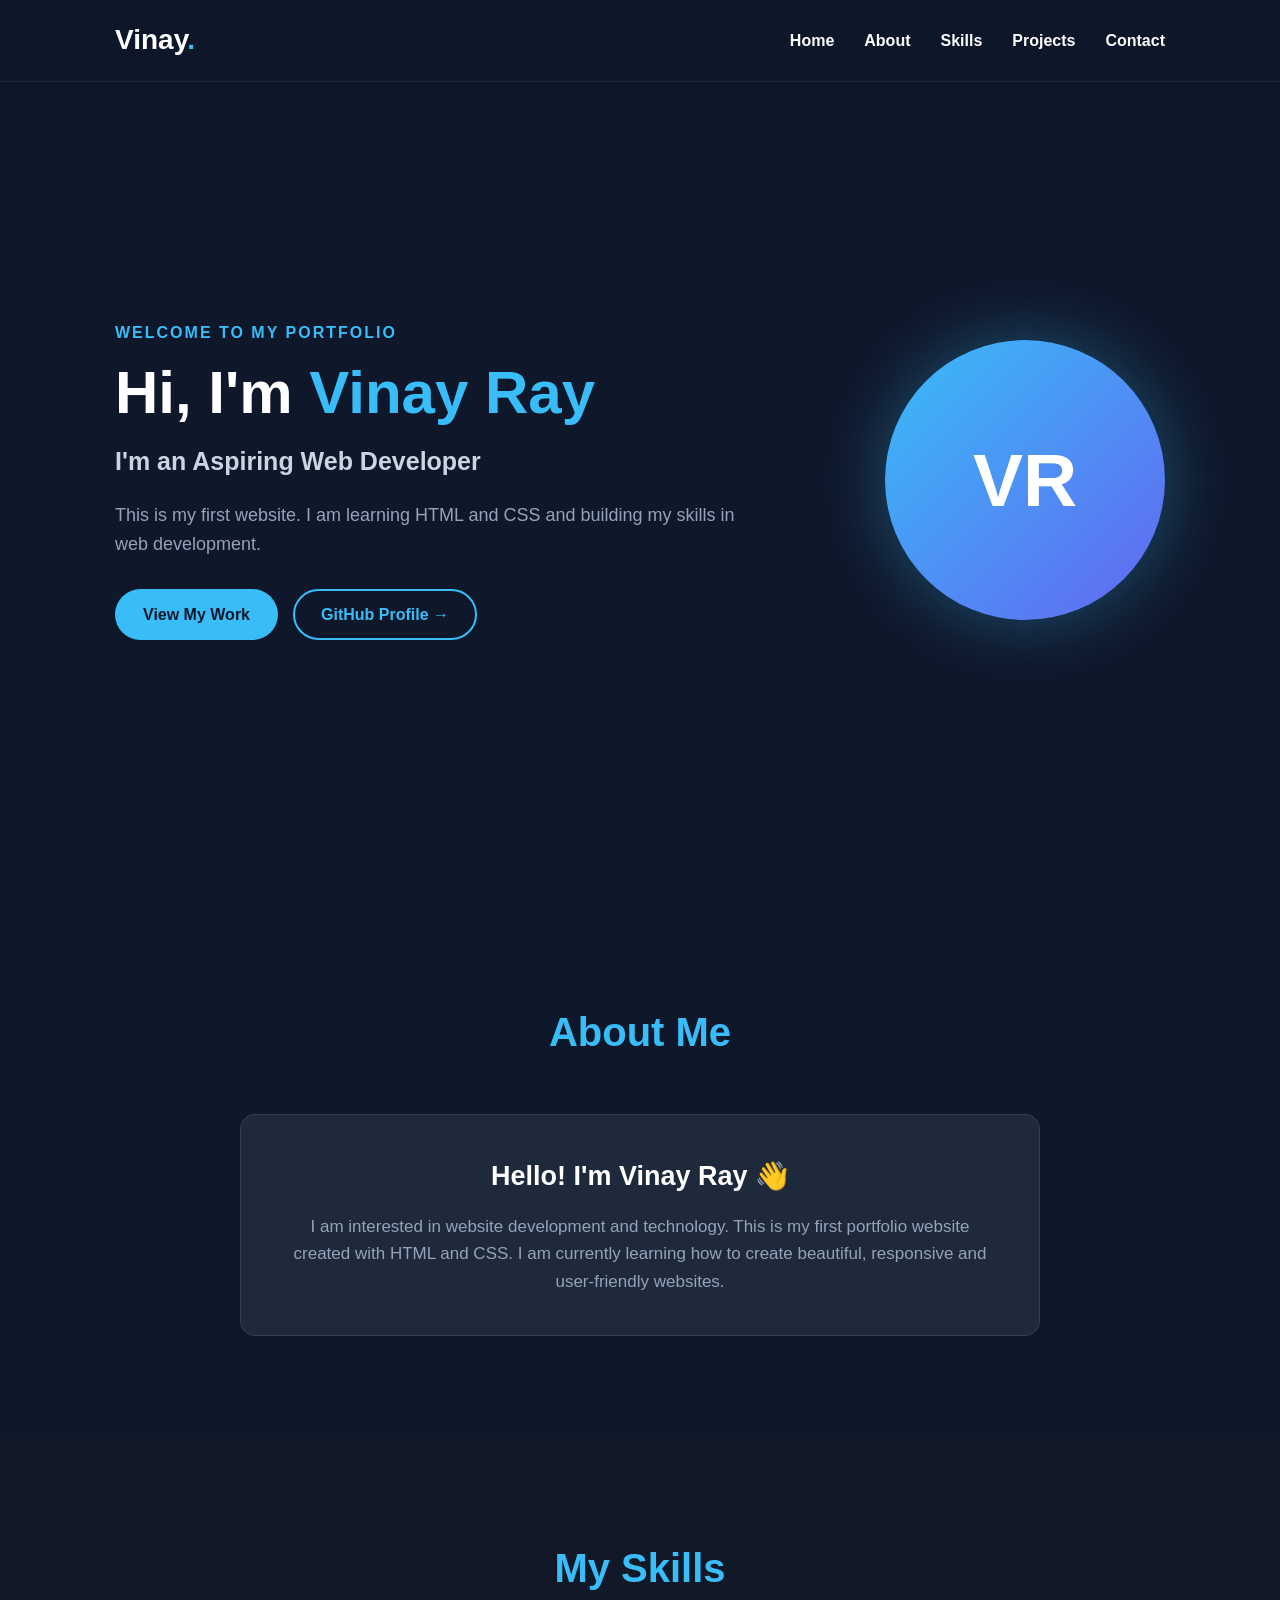
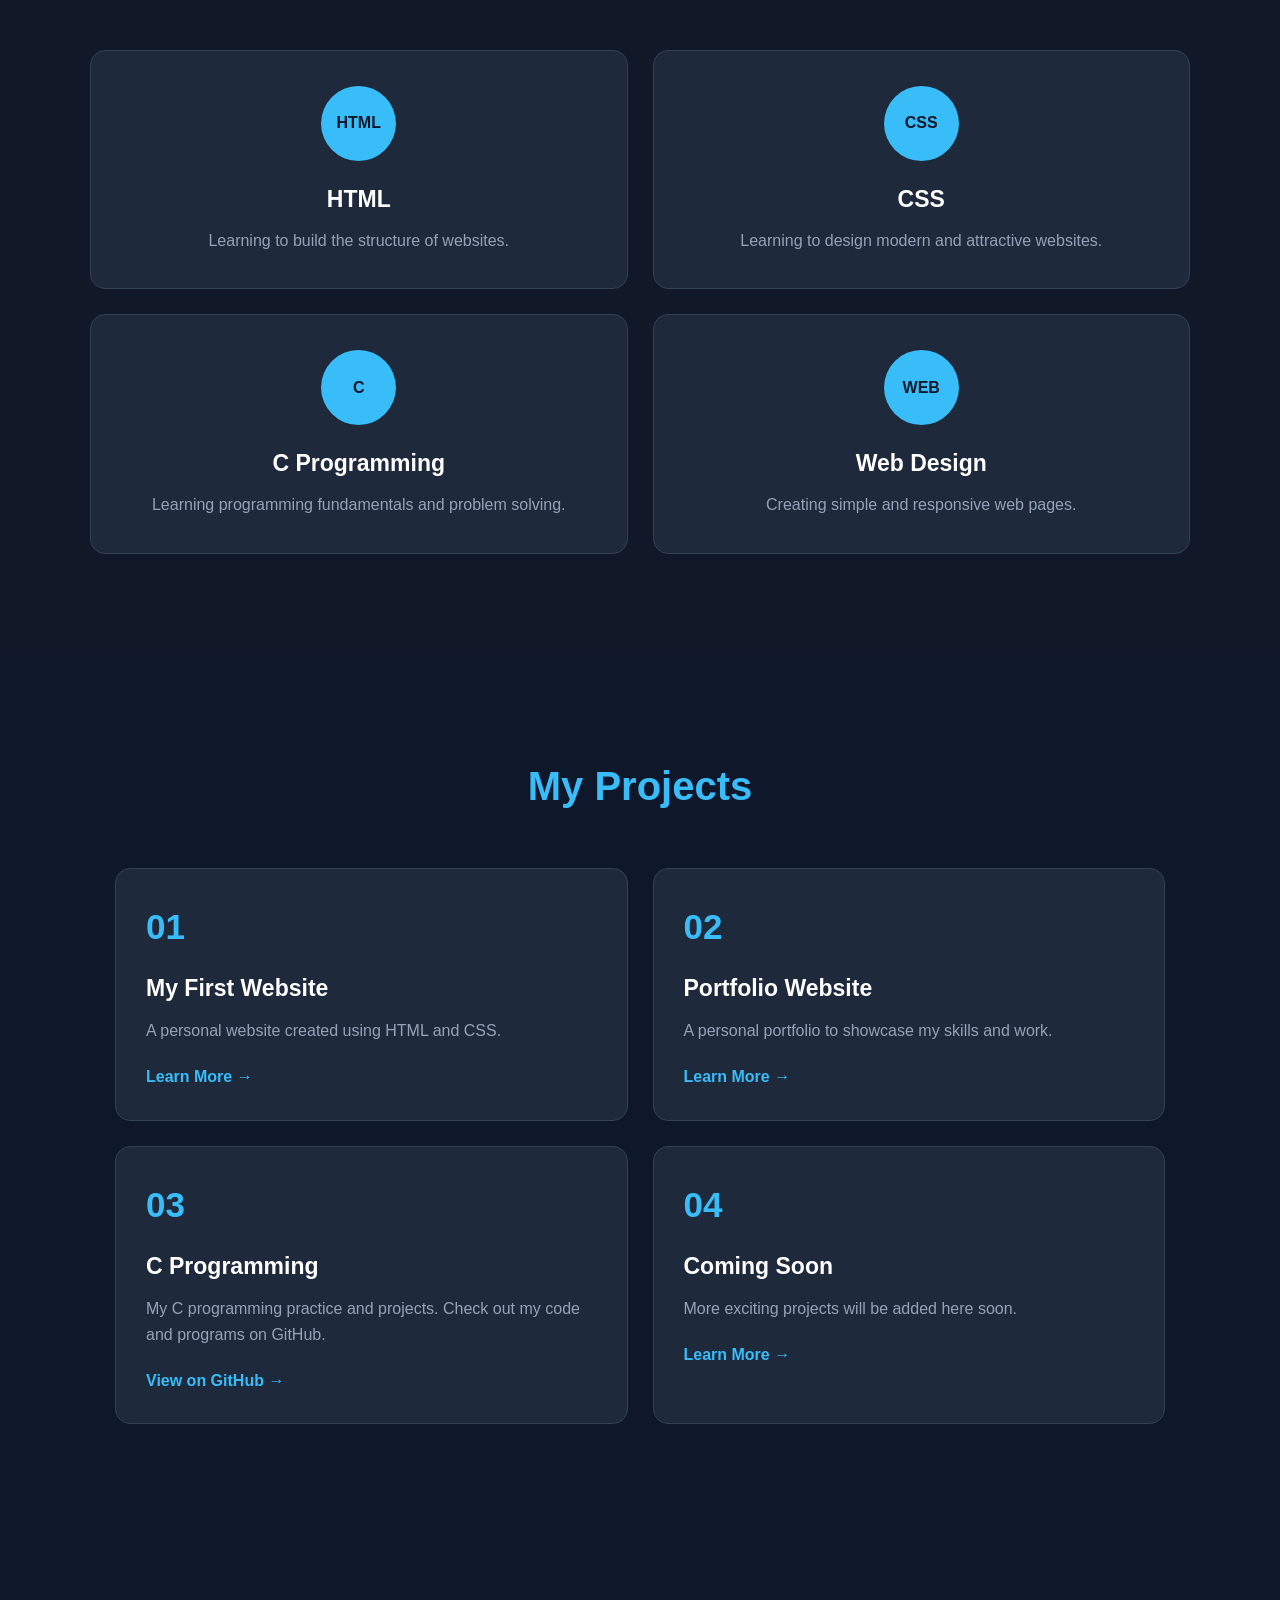
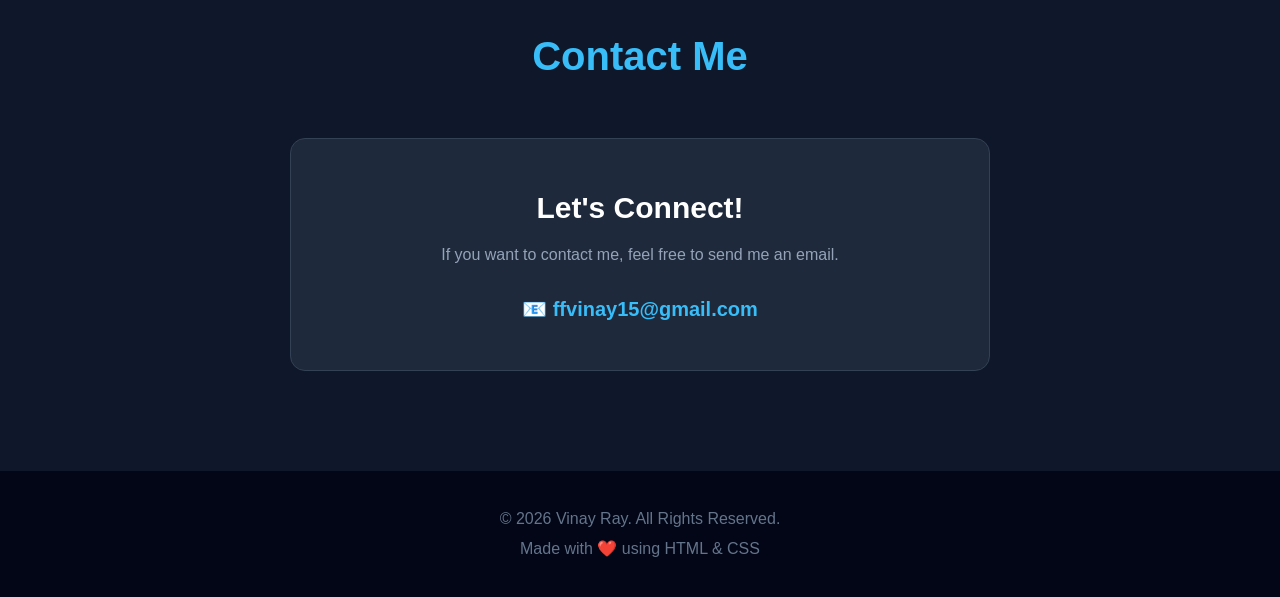
<file: index.html>
<!DOCTYPE html>
<html lang="en">
<head>
    <meta charset="UTF-8">
    <meta name="viewport" content="width=device-width, initial-scale=1.0">

    <meta name="description"
          content="Vinay Ray's personal portfolio website.">

    <title>Vinay Ray | Portfolio</title>

    <link rel="stylesheet" href="style.css">
</head>

<body>

        <header>
        <nav class="navbar">

            <h2 class="logo">
                Vinay<span>.</span>
            </h2>

            <ul class="nav-links">
                <li><a href="#home">Home</a></li>
                <li><a href="#about">About</a></li>
                <li><a href="#skills">Skills</a></li>
                <li><a href="#projects">Projects</a></li>
                <li><a href="#contact">Contact</a></li>
            </ul>

        </nav>
    </header>


        <section id="home" class="hero">

        <div class="hero-text">

            <p class="welcome">
                WELCOME TO MY PORTFOLIO
            </p>

            <h1>
                Hi, I'm <span>Vinay Ray</span>
            </h1>

            <h2>
                I'm an Aspiring Web Developer
            </h2>

            <p class="hero-description">
                This is my first website. I am learning HTML and CSS
                and building my skills in web development.
            </p>

            <div class="hero-buttons">

                <a href="#projects" class="btn">
                    View My Work
                </a>

                <a href="https://github.com/VinayRay44"
                   target="_blank"
                   rel="noopener noreferrer"
                   class="github-btn">
                    GitHub Profile →
                </a>

            </div>

        </div>


        <div class="hero-image">

            <div class="circle">
                <span>VR</span>
            </div>

        </div>

    </section>


       <section id="about" class="section">

        <h2 class="section-title">
            About Me
        </h2>

        <div class="about-box">

            <h3>
                Hello! I'm Vinay Ray 👋
            </h3>

            <p>
                I am interested in website development and technology.
                This is my first portfolio website created with HTML and CSS.
                I am currently learning how to create beautiful,
                responsive and user-friendly websites.
            </p>

        </div>

    </section>


        <section id="skills" class="section dark-section">

        <h2 class="section-title">
            My Skills
        </h2>

        <div class="skills-container">

            <div class="skill-card">

                <div class="skill-icon">
                    HTML
                </div>

                <h3>HTML</h3>

                <p>
                    Learning to build the structure of websites.
                </p>

            </div>


            <div class="skill-card">

                <div class="skill-icon">
                    CSS
                </div>

                <h3>CSS</h3>

                <p>
                    Learning to design modern and attractive websites.
                </p>

            </div>


            <div class="skill-card">

                <div class="skill-icon">
                    C
                </div>

                <h3>C Programming</h3>

                <p>
                    Learning programming fundamentals and
                    problem solving.
                </p>

            </div>


            <div class="skill-card">

                <div class="skill-icon">
                    WEB
                </div>

                <h3>Web Design</h3>

                <p>
                    Creating simple and responsive web pages.
                </p>

            </div>

        </div>

    </section>


        <section id="projects" class="section">

        <h2 class="section-title">
            My Projects
        </h2>

        <div class="projects-container">


            <!-- Project 01 -->
            <div class="project-card">

                <div class="project-number">
                    01
                </div>

                <h3>
                    My First Website
                </h3>

                <p>
                    A personal website created using HTML and CSS.
                </p>

                <a href="https://rococo-puppy-065667.netlify.app/">
                    Learn More →
                </a>

            </div>


            <!-- Project 02 -->
            <div class="project-card">

                <div class="project-number">
                    02
                </div>

                <h3>
                    Portfolio Website
                </h3>

                <p>
                    A personal portfolio to showcase my skills and work.
                </p>

                <a href="#contact">
                    Learn More →
                </a>

            </div>


            <!-- Project 03 -->
            <div class="project-card">

                <div class="project-number">
                    03
                </div>

                <h3>
                    C Programming
                </h3>

                <p>
                    My C programming practice and projects.
                    Check out my code and programs on GitHub.
                </p>

                <a href="https://github.com/VinayRay44/C-programe"
                   target="_blank"
                   rel="noopener noreferrer">
                    View on GitHub →
                </a>

            </div>


            <!-- Project 04 -->
            <div class="project-card">

                <div class="project-number">
                    04
                </div>

                <h3>
                    Coming Soon
                </h3>

                <p>
                    More exciting projects will be added here soon.
                </p>

                <a href="https://fluffy-kelpie-26f82d.netlify.app/">
                    Learn More →
                </a>

            </div>

        </div>

    </section>


       <section id="contact" class="section contact-section">

        <h2 class="section-title">
            Contact Me
        </h2>

        <div class="contact-box">

            <h3>
                Let's Connect!
            </h3>

            <p>
                If you want to contact me, feel free to send me an email.
            </p>

            <a href="mailto:ffvinay15@gmail.com"
               class="email">
                📧 ffvinay15@gmail.com
            </a>

        </div>

    </section>


        <footer>

        <p>
            © 2026 Vinay Ray. All Rights Reserved.
        </p>

        <p>
            Made with ❤️ using HTML & CSS
        </p>

    </footer>

</body>
</html>
</file>
<file: style.css>
* {
    margin: 0;
    padding: 0;
    box-sizing: border-box;
    scroll-behavior: smooth;
}



body {
    font-family: Arial, Helvetica, sans-serif;
    background: #0f172a;
    color: #ffffff;
    line-height: 1.6;
}




header {
    background: rgba(15, 23, 42, 0.95);
    position: fixed;
    top: 0;
    width: 100%;
    z-index: 1000;
    border-bottom: 1px solid #1e293b;
    backdrop-filter: blur(10px);
}

.navbar {
    max-width: 1100px;
    margin: auto;
    padding: 18px 25px;

    display: flex;
    justify-content: space-between;
    align-items: center;
}

.logo {
    font-size: 28px;
    color: #ffffff;
}

.logo span {
    color: #38bdf8;
}

.nav-links {
    list-style: none;

    display: flex;
    gap: 30px;
}

.nav-links a {
    color: #ffffff;
    text-decoration: none;
    font-weight: bold;

    transition: 0.3s;
}

.nav-links a:hover {
    color: #38bdf8;
}




.hero {
    min-height: 100vh;
    max-width: 1100px;
    margin: auto;

    padding: 120px 25px 60px;

    display: flex;
    justify-content: space-between;
    align-items: center;

    gap: 50px;
}

.hero-text {
    max-width: 650px;
}

.welcome {
    color: #38bdf8;
    font-weight: bold;
    letter-spacing: 2px;
    margin-bottom: 15px;
}

.hero h1 {
    font-size: 60px;
    line-height: 1.1;
    margin-bottom: 15px;
}

.hero h1 span {
    color: #38bdf8;
}

.hero h2 {
    color: #cbd5e1;
    font-size: 25px;
    margin-bottom: 20px;
}

.hero-description {
    color: #94a3b8;
    font-size: 18px;
    margin-bottom: 30px;
}



.hero-buttons {
    display: flex;
    align-items: center;
    gap: 15px;
    flex-wrap: wrap;
}

.btn {
    display: inline-block;

    padding: 13px 28px;

    background: #38bdf8;
    color: #0f172a;

    text-decoration: none;

    border-radius: 30px;
    font-weight: bold;

    transition: 0.3s;
}

.btn:hover {
    background: #ffffff;
    transform: translateY(-3px);
}




.github-btn {
    display: inline-block;

    padding: 11px 26px;

    background: transparent;
    color: #38bdf8;

    border: 2px solid #38bdf8;

    text-decoration: none;

    border-radius: 30px;

    font-weight: bold;

    transition: 0.3s;
}

.github-btn:hover {
    background: #38bdf8;
    color: #0f172a;

    transform: translateY(-3px);
}




.hero-image {
    display: flex;
    justify-content: center;
    align-items: center;
}

.circle {
    width: 280px;
    height: 280px;

    border-radius: 50%;

    display: flex;
    justify-content: center;
    align-items: center;

    background: linear-gradient(
        135deg,
        #38bdf8,
        #6366f1
    );

    box-shadow:
        0 0 70px rgba(56, 189, 248, 0.35);

    animation: float 4s ease-in-out infinite;
}

.circle span {
    font-size: 75px;
    font-weight: bold;
    color: #ffffff;
}




@keyframes float {

    0%,
    100% {
        transform: translateY(0);
    }

    50% {
        transform: translateY(-12px);
    }
}



.section {
    padding: 100px 25px;
    max-width: 1100px;
    margin: auto;
}

.dark-section {
    max-width: none;
    background: #111827;
}

.section-title {
    text-align: center;

    font-size: 40px;

    margin-bottom: 50px;

    color: #38bdf8;
}




.about-box {
    max-width: 800px;
    margin: auto;

    padding: 40px;

    background: #1e293b;

    border-radius: 15px;

    text-align: center;

    border: 1px solid #334155;

    transition: 0.3s;
}

.about-box:hover {
    border-color: #38bdf8;

    box-shadow:
        0 10px 30px rgba(56, 189, 248, 0.10);
}

.about-box h3 {
    font-size: 27px;
    margin-bottom: 15px;
}

.about-box p {
    color: #94a3b8;
    font-size: 17px;
}




.skills-container {
    max-width: 1100px;
    margin: auto;

    display: grid;

    grid-template-columns: repeat(2, 1fr);

    gap: 25px;
}

.skill-card {
    background: #1e293b;

    padding: 35px 25px;

    text-align: center;

    border-radius: 15px;

    border: 1px solid #334155;

    transition: 0.3s;
}

.skill-card:hover {
    transform: translateY(-10px);

    border-color: #38bdf8;

    box-shadow:
        0 10px 30px rgba(56, 189, 248, 0.12);
}

.skill-icon {
    width: 75px;
    height: 75px;

    margin: auto auto 20px;

    display: flex;
    align-items: center;
    justify-content: center;

    background: #38bdf8;

    color: #0f172a;

    border-radius: 50%;

    font-weight: bold;
}

.skill-card h3 {
    font-size: 23px;
    margin-bottom: 10px;
}

.skill-card p {
    color: #94a3b8;
}




.projects-container {
    display: grid;

    grid-template-columns: repeat(2, 1fr);

    gap: 25px;
}

.project-card {
    background: #1e293b;

    padding: 30px;

    border-radius: 15px;

    border: 1px solid #334155;

    transition: 0.3s;
}

.project-card:hover {
    transform: translateY(-8px);

    border-color: #38bdf8;

    box-shadow:
        0 10px 30px rgba(56, 189, 248, 0.12);
}

.project-number {
    color: #38bdf8;

    font-size: 35px;

    font-weight: bold;

    margin-bottom: 15px;
}

.project-card h3 {
    font-size: 23px;

    margin-bottom: 12px;
}

.project-card p {
    color: #94a3b8;

    margin-bottom: 20px;
}

.project-card a {
    color: #38bdf8;

    text-decoration: none;

    font-weight: bold;

    transition: 0.3s;
}

.project-card a:hover {
    color: #ffffff;
}



.contact-section {
    text-align: center;
}

.contact-box {
    max-width: 700px;

    margin: auto;

    background: #1e293b;

    padding: 45px;

    border-radius: 15px;

    border: 1px solid #334155;
}

.contact-box h3 {
    font-size: 30px;

    margin-bottom: 10px;
}

.contact-box p {
    color: #94a3b8;

    margin-bottom: 25px;
}

.email {
    color: #38bdf8;

    font-size: 20px;

    font-weight: bold;

    text-decoration: none;
}

.email:hover {
    color: #ffffff;
}




footer {
    text-align: center;

    padding: 30px 20px;

    background: #020617;

    color: #64748b;
}

footer p {
    margin: 5px;
}




@media (max-width: 768px) {

    .navbar {
        flex-direction: column;
        gap: 15px;
    }

    .nav-links {
        gap: 15px;

        flex-wrap: wrap;

        justify-content: center;
    }


    .hero {
        text-align: center;

        flex-direction: column;

        padding-top: 170px;
    }

    .hero h1 {
        font-size: 42px;
    }

    .hero h2 {
        font-size: 20px;
    }


    .hero-buttons {
        justify-content: center;
    }


    .circle {
        width: 220px;
        height: 220px;
    }

    .circle span {
        font-size: 60px;
    }


    .skills-container,
    .projects-container {
        grid-template-columns: 1fr;
    }


    .section-title {
        font-size: 32px;
    }


    .about-box,
    .contact-box {
        padding: 30px 20px;
    }
}




@media (max-width: 480px) {

    .navbar {
        padding: 15px;
    }

    .nav-links {
        gap: 10px;

        font-size: 14px;
    }


    .hero {
        padding-left: 18px;
        padding-right: 18px;
    }


    .hero h1 {
        font-size: 34px;
    }

    .hero h2 {
        font-size: 18px;
    }

    .hero-description {
        font-size: 16px;
    }


    .hero-buttons {
        flex-direction: column;
    }

    .btn,
    .github-btn {
        width: 100%;
        max-width: 250px;
        text-align: center;
    }


    .circle {
        width: 190px;
        height: 190px;
    }

    .circle span {
        font-size: 50px;
    }


    .section {
        padding: 80px 18px;
    }

    .section-title {
        font-size: 28px;

        margin-bottom: 35px;
    }


    .project-card,
    .skill-card {
        padding: 25px 20px;
    }


    .email {
        font-size: 17px;
    }

}
</file>
